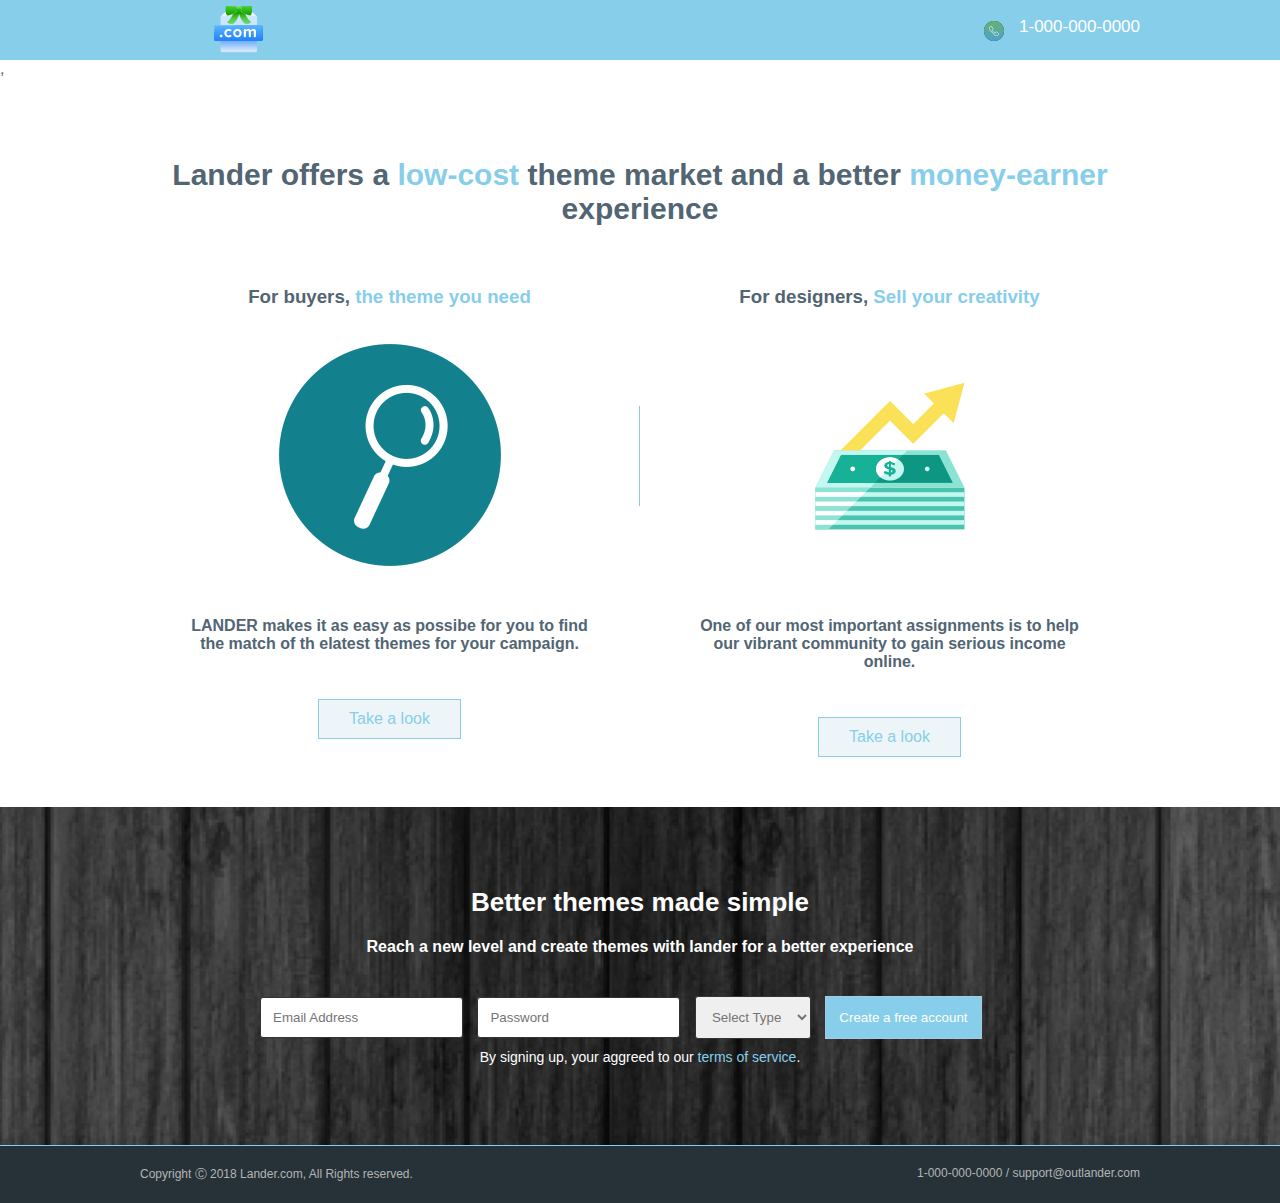
<file: lander/Lander-FINAL/index.html>
<!DOCTYPE html>
<html lang="en">
<head>
    <title>Lander | World`s top creative solutions</title>
    <link rel="stylesheet" type="text/css" href="css/style.css"/>

</head>
<body>
    <header>
        <div class="container">
            <ul>
                <li>
                    <div class="logo"></div>
                </li>
                <li>
                    <div class="phone-number">
                        <span class="icon"></span>                        
                        <span class="text">1-000-000-0000</span>
                    </div>
                </li>
            </ul>
        </div>

    </header>

    ,<section>
        <div class="container">
            <h1>Lander offers a <span class="blue">low-cost</span> theme market and a better <span class="blue">money-earner</span> experience</h1>
            <div class="content">
                <div class="box">
                    <h3>For buyers, <span class="blue">the theme you need</span></h3>
                    <div class="icon-large">
                        <img src="images/find-icon2.png" alt="A find icon" />
                    </div>
                    <p>LANDER makes it as easy as possibe for you to find the match of th elatest themes for your campaign.</p>
                    <a href="#" class="link blue">Take a look</a>
                </div>
                <div class="vertical-line"></div>
                <div class="box">
                        <h3>For designers, <span class="blue">Sell your creativity</span></h3>
                        <div class="icon-large">
                            <img src="images/money-icon2.png" alt="A money icon" />
                        </div>
                        <p>One of our most important assignments is to help our vibrant community to gain serious income online.</p>
                        <a href="#" class="link blue">Take a look</a>
                    </div>
            </div>

        </div>
    </section>

    <section class="after-content">
        <div class="container">
            <h2>Better themes made simple</h2>
            <p>Reach a new level and create themes with lander for a better experience</p>
            <div class="form-elements">
                <form action="" method="">
                    <input type="email" name="email" placeholder="Email Address" />
                    <input type="password" name="password" placeholder="Password"/>
                    <select name="type">
                        <option value="type">Select Type</option>
                        <option value="buyer">Buyer</option>
                        <option value="designer">Designer</option>
                    </select>
                    <button type="submit">Create a free account</button>
                    <div class="terms">
                        By signing up, your aggreed to our <a href="#" class="blue">terms of service</a>.
                    </div>
                </form>
            </div>
        </div>
    </section>

    <footer>
        <div class="container">
            <div class="left">
                Copyright &#9400; 2018 Lander.com, All Rights reserved.
            </div>
            <div class="right">
                1-000-000-0000 / support@outlander.com
            </div>
        </div>
    </footer>


</body>
</html>
</file>
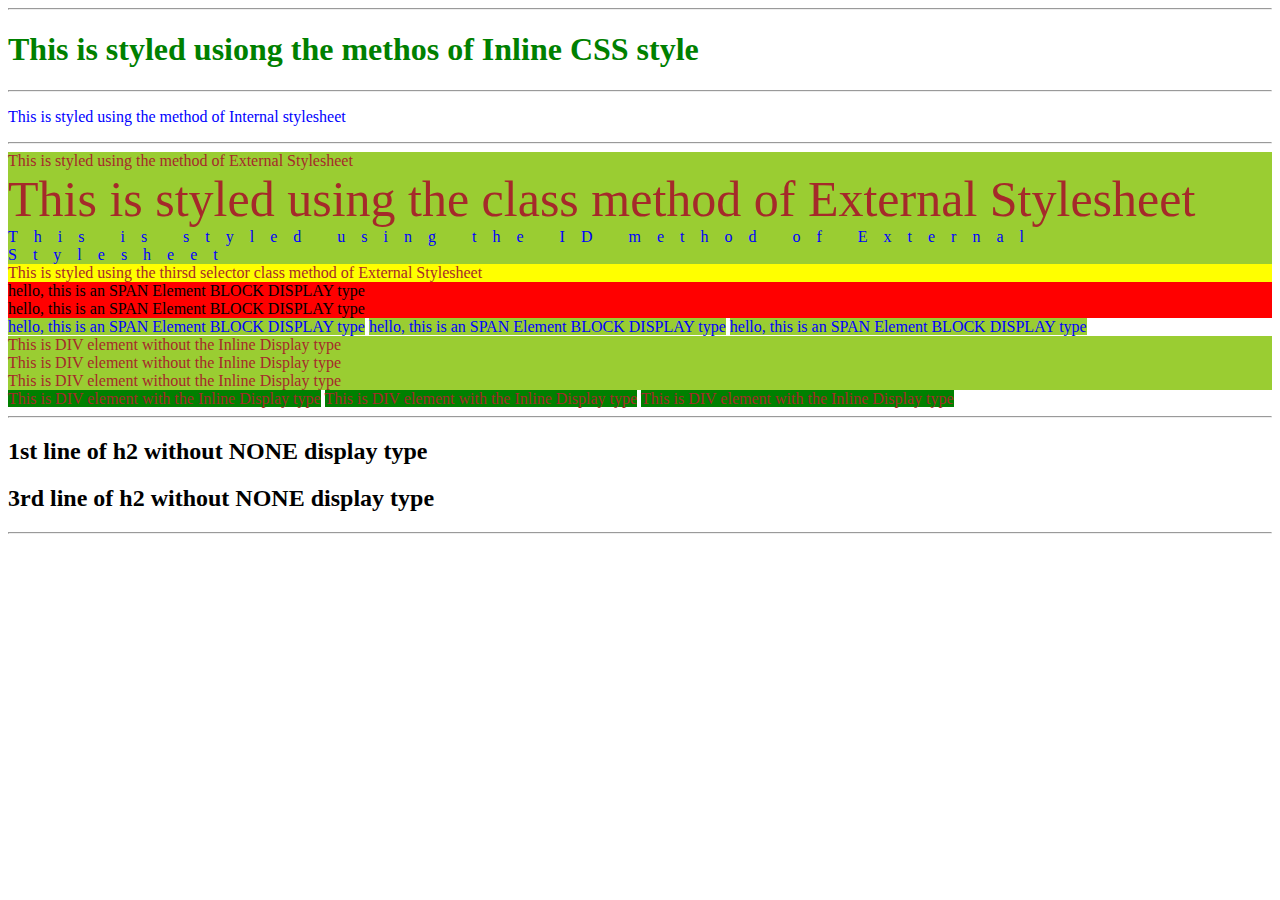
<file: HTML_CSS_Youtube/CSS.html>
<!--
    CSS : stand for Cascading Style sheets language
    it helps to define the font size, colors, borders, 
    background images/colors, position of the HTML elemets etc.

    It will allow you to fully control the look and feel of your web page

    Ruleset :
    it contains a "selector"<element> and "declaration" {} block.
    <element> {property: value;}

    CSS application methods:
    1. Inline CSS styles :- only affect the particular element
    2. Internal style sheet :- defined in teh head section and will affect the current document
    3. External style sheet :- seperate css file that can be libnked to single/multiple web pages.
       for this a <link> object needs to be created to link the web page to style sheet
-->
<!DOCTYPE html>
<html>
<head>
        <title>My first page Title</title>
        <style type="text/css">
            p {  /*this is defining style for paragraph element*/
                color: blue;
            }
        
        </style>

        <link rel="stylesheet" type="text/css" href="Style.css">
        <!--rel attribute defines relation between the web page and stylesheet-->


</head>
<body>
    <hr>
    <h1 style="color: green">This is styled usiong the methos of Inline CSS style</h1>
    <hr>
    <p>This is styled using the method of Internal stylesheet</p>
    <hr>
    <div>This is styled using the method of External Stylesheet</div>

    <!-- This on applying the style both from the DIV and class from the external style sheet-->
    <div class="frst-selector">This is styled using the class method of External Stylesheet</div>

    <!-- This on applying the style from ID an doverwriting the DIV style the external style sheet-->
    <div id="secondSelector" >This is styled using the ID method of External Stylesheet</div>

    <!-- This on applying the style both from the DIV and class from the external style sheet-->
    <div class="third-selector">This is styled using the thirsd selector class method of External Stylesheet</div>

    <!--CSS property - values-->
    <span>hello, this is an SPAN Element BLOCK DISPLAY type</span>    
    <span>hello, this is an SPAN Element BLOCK DISPLAY type</span>

    <span id ="inlineSelector">hello, this is an SPAN Element BLOCK DISPLAY type</span>
    <span id ="inlineSelector">hello, this is an SPAN Element BLOCK DISPLAY type</span>
    <span id ="inlineSelector">hello, this is an SPAN Element BLOCK DISPLAY type</span>

    <!-- div is a block level element, it consumes the whole horizontal space. so make it inline element div can be used with Inline or inline-block display type-->
    <div>This is DIV element without the Inline Display type</div>
    <div>This is DIV element without the Inline Display type</div>
    <div>This is DIV element without the Inline Display type</div>

    <div id="inlineConvertor">This is DIV element with the Inline Display type</div>
    <div id="inlineConvertor">This is DIV element with the Inline Display type</div>
    <div id="inlineConvertor">This is DIV element with the Inline Display type</div>
<hr>
    <!--none display type hides the content from the dispaly on web page-->
    <h2>1st line of h2 without NONE display type</h2>
    <h2 id="noneDisplay">2nd line of h2 with NONE display type</h2>
    <h2>3rd line of h2 without NONE display type</h2>
<hr>
</body>
</html>
</file>
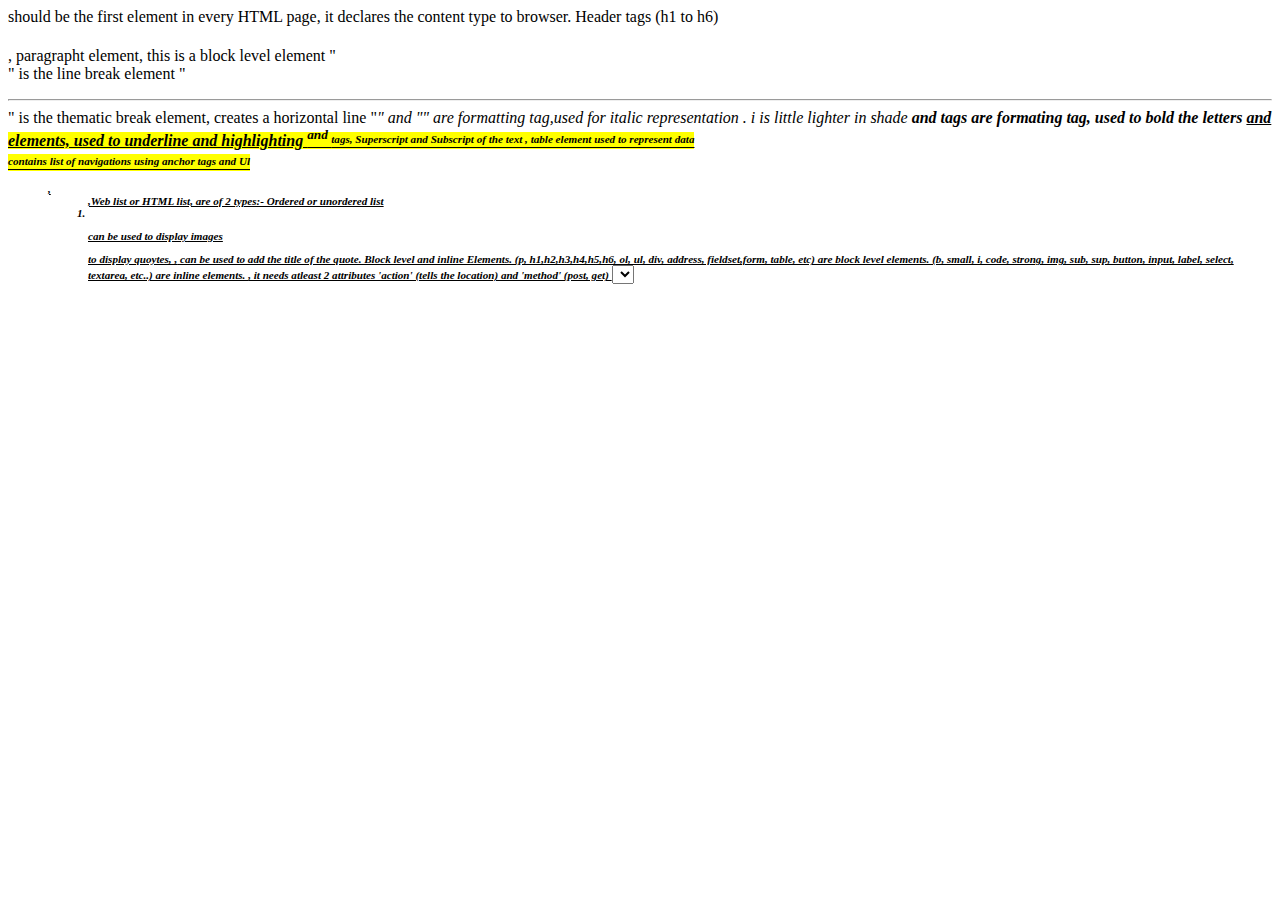
<file: udemy-Class-notes/HTML-Notes.html>
<!DOCTYPE html> should be the first element in every HTML page, it declares the content type to browser.
<title> to create a title of the page </title>
Header tags (h1 to h6) <h1></h1>
<p>, paragrapht element, this is a block level element
"<br>" is the line break element
 "<hr>" is the thematic break element, creates a horizontal line
"<em>" and "<i>" are formatting tag,used for italic representation . i is little lighter in shade
<strong> and <b> tags are formating tag, used to bold the letters
<u> and <mark> elements, used to underline and highlighting
<sup> and <sub> tags, Superscript and Subscript of the text 
<table>, table element used to represent data
<nav></nav> contains list of navigations using anchor tags and Ul
 <ul>, <ol>,Web list or HTML list, are of 2 types:- Ordered or unordered list <li> </li>
<figure></figure> can be used to display images
<blockquote> </blockquote> to display quoytes, ,<cite> </cite> can be used to add the title of the quote.

Block level and inline Elements.
 (p, h1,h2,h3,h4,h5,h6, ol, ul, div, address, fieldset,form, table, etc) are block level elements.
 (b, small, i, code, strong, img, sub, sup, button, input, label, select, textarea, etc..) are inline elements.

<forms>, it needs atleast 2 attributes 'action' (tells the location) and 'method' (post, get)
<Select> Element, used within the form area
<textarea> Element, used to input multiple line of text
<button> element creates the button the web page
<img src="test.jpg" alt="Alternate text"> . image source can be in a folder or a link.
<a href="https://www.udemy.com/" target="_blank"> Link text to be displayed for external link</a> <h6>:anchor tag. target attribute decides where to open the link. blank means new tab.</h6>
<a href="test.jpg" target="_blank"> Link text to be displayed  for internal doument</a> <h6>:anchor tag can be used to link external or internal link/document using href attribute</h6>

<div> stands for divide (divide the contents)</div>
<header></header> can also be used to form header section in the HTML

for and ID : thi sis used to relate the HTML emelents
<label for="name">Enter Name: </label>
<input type="text" id="name"/>

in this case the "for" property of teh label will highlight the inout element if clicked on teh label. Id of "the" target element must be same as the "for" property of the source element.


Line Spacing :Use 120 to 150%

Base web Colors: ( turquoise, green sea, sun flower, orange, emerald, nephritis, carrot, pumpkin, peter river, belize hole, alizarin, pomegranate, amethyst, wisteria, clouds, silver, wet asphalt, midnight blue, concrete, asbestos )
</file>
<file: lander/Lander-FINAL/css/style.css>
body {
    margin: 0;
    padding: 0;
    font-family: segoe-ui_light, Segoe UI Light, Segoe WP, Helvetica Newe, Helvetica, sans-serif;
    color: #526573;
}

header {
    padding: 6px 0;
    margin: 0;
    background-color: skyblue;
}

.container {
    width: 1000px;
    margin: 0 auto;
    overflow: hidden;
    
}

ul {
    list-style: none;
    overflow: hidden;
    padding: 0;
    margin: 0;
}

ul li {
    float: left;
    width: 50%;
    

}
 
.logo {
    width: 200px;
    height: 48px;
    background: url(../images/logo3.png) center center no-repeat; /*".." says to comeout of the current folder */
} 
 

.phone-number {
    float: right;
    color: white;
}

.phone-number .icon {
    float: left;
    background: url(../images/telepohone-icon2.png) center center no-repeat;
    width: 30px;
    height: 30px;
    margin-top: 10px;    
}

.phone-number .text {
    display: inline-block;
    margin-top: 11px;
    margin-left: 10px;
    font-size: 17px;
    }

h1 {
    font-size: 30px;
    margin: 80px 0 60px 0;
    text-align: center;
}

.blue {
    color: skyblue;
    text-decoration: none;
}

.content {
    overflow: hidden;
    text-align: center;
}

h3 {
    text-align: center;
    margin-top: 0;    
}

.box {
    width: 49.9%;    
}

.vertical-line {
    border-left : 1px solid skyblue;
    height: 100px;
    margin-top: 120px;     
}

/* group the box and vertical line together*/
.box, .vertical-line {
    float: left;
}

/*////////////////////////check it later*/
/*
.icon-large {
    width: 240px;
    height: 210px;
    margin: 0 auto ;

}

.icon-large img {
    width: 100%;
    height: 100px;
}

*/

p {
    padding: 0 50px;
    text-align: center;
    margin-top: 30px;
    font-weight: 600;
}

.link {
    text-decoration: none;
    padding: 10px 30px;
    border: 1px solid skyblue;
    display: inline-block;
    background: rgba(143,185, 205, .15);
    margin: 30px 0 0 0;
}

section.after-content {
    overflow: hidden;
    margin: 50px 0 0 0;
    padding: 80px 0;
    color: white;
    background: url(../images/after-content-bg.jpg) center center no-repeat;
}

h2 {
    margin: 0 0 -10px 0;
    text-align: center;
    font-size: 26px;    
}

.form-elements {
    padding: 20px 0 0 0;
    width: 760px;
    margin: 20px auto 0 auto;
}

form {
    margin: 0;
}

input, select {
    padding: 12px;
    margin-right: 10px;
    border: 1px solid #333;
    border-radius: 3px;
    color: #747474;
}

button {
    color: white;
    padding: 13px;
    background-color: skyblue;
    border: 1px solid #aaccd9; 
}

.terms {
    text-align: center;
    margin-top: 10px;
    font-size: 14px;
}

footer {
    padding: 20px;
    background-color: #263238;
    color: #b5b5b5;
    border-top: 1px solid skyblue;
}

footer .left, footer .right {
    float: left;
    width: 50%;
    font-size: 12px;

}


footer .right {
    text-align: right;
}
</file>
<file: HTML_CSS_Youtube/Style.css>
/*
short methods for CSS styles: 
Border : <width> <style> <color> 
padding : <top> <right> <bottom> <left>, or <top> <left-right> <bottom>, or <top-bottom> <left-right>
margin : <top> <right> <bottom> <left>, or <top> <left-right> <bottom>
*/

/*
Floating property
float : left / right / none
*/

/*
Font of the characters, use font-family property
font-family : <type of the font>
font-size : <size of the font> (xx-small, x-small, small, medium, large, x-large, xx-large, customized )
font-style : <normal/italic/oblique etc> there are 6 types of font styles
font-weight : text or number, 100-thin, 200 - extra light, 300-light, 400-normal, 50-medium, 600-semi bold, 700-bold, 800-extra bold, 900-ultra bold. 
text-align : specifies the alignment top,right, bottom,left are the values
*/


div {
    color: brown;
    background-color: yellowgreen; 
    }

/* "." defines the object as class*/
.frst-selector {
    font-size: 50px;
}
/*There are multiple options to use size:- px, ,rem, em, %. Each elements can use different property*/

/*# symbol is teh ID selector*/
#secondSelector {
    letter-spacing: 1rem;
    color: blue;
}

div[class="third-selector"]  {
    background-color: yellow
    }

span {
    /*block value: takes the whole horizontal space in the web page, an dplaces itmes in seperate row if multiple*/
    display: block;
    /*Inline value: places the items one after another in the same row*/
    /*display: inline;*/
    background-color: red;
    
}

#inlineSelector {
    color: blue;
    display: inline;
    background-color: yellowgreen;
}


#inlineConvertor {
    background-color:green;
    display: inline;
}

/*display type : none hides the element prom the display but that remains in the DOM*/

#noneDisplay {
    display: none;
    background-color: red;
}
</file>
